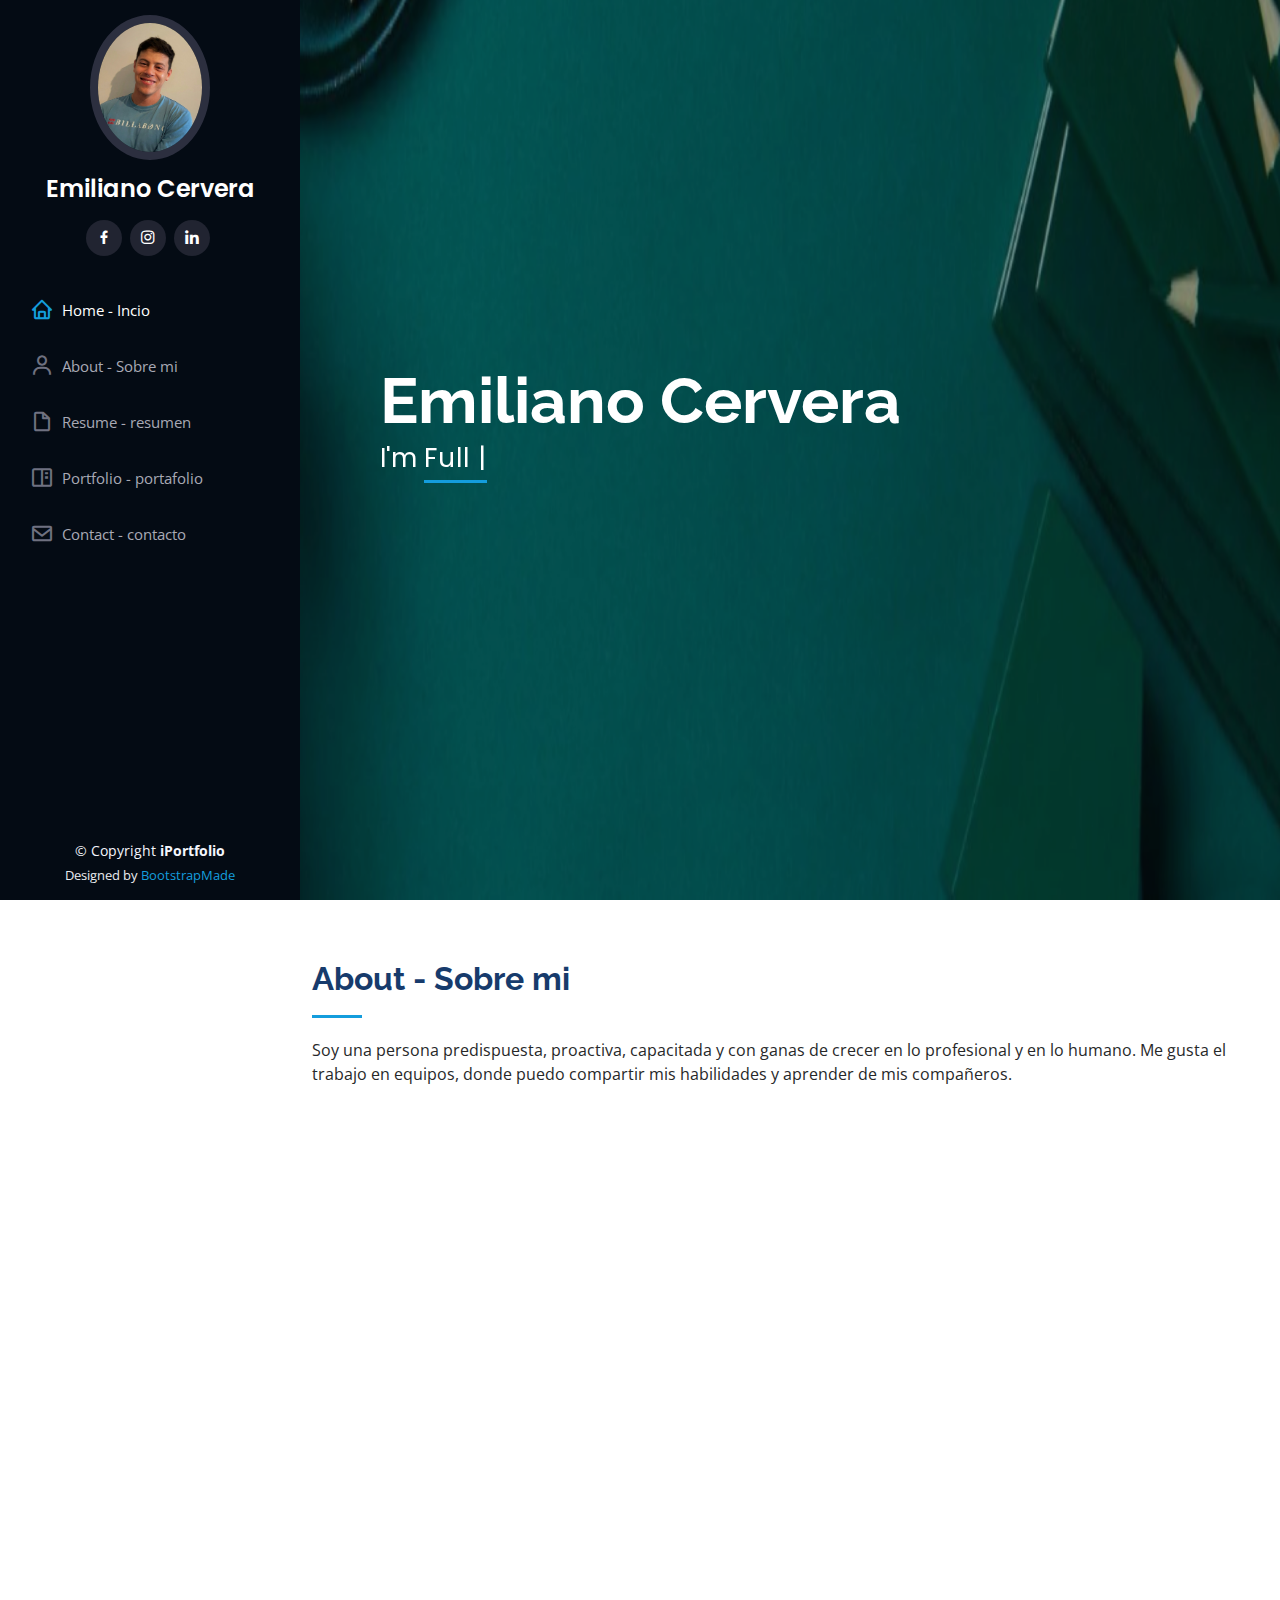
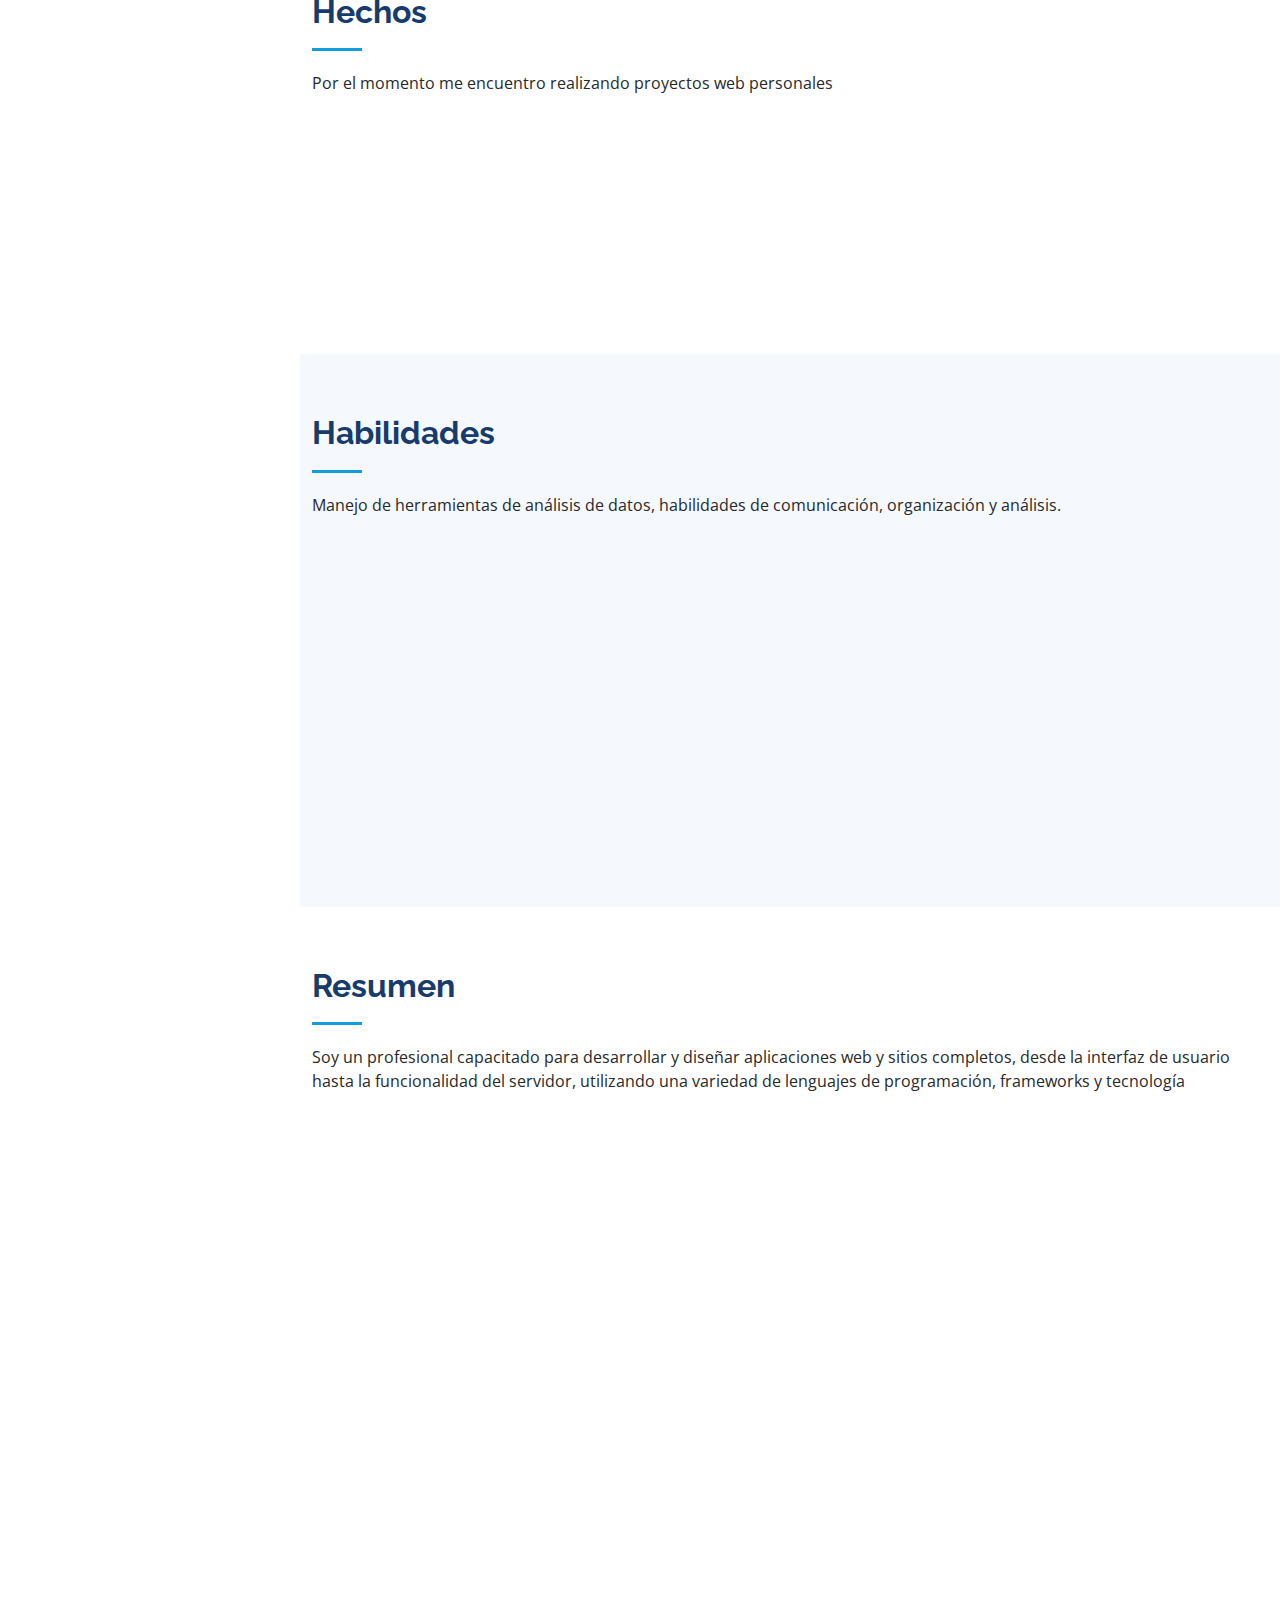
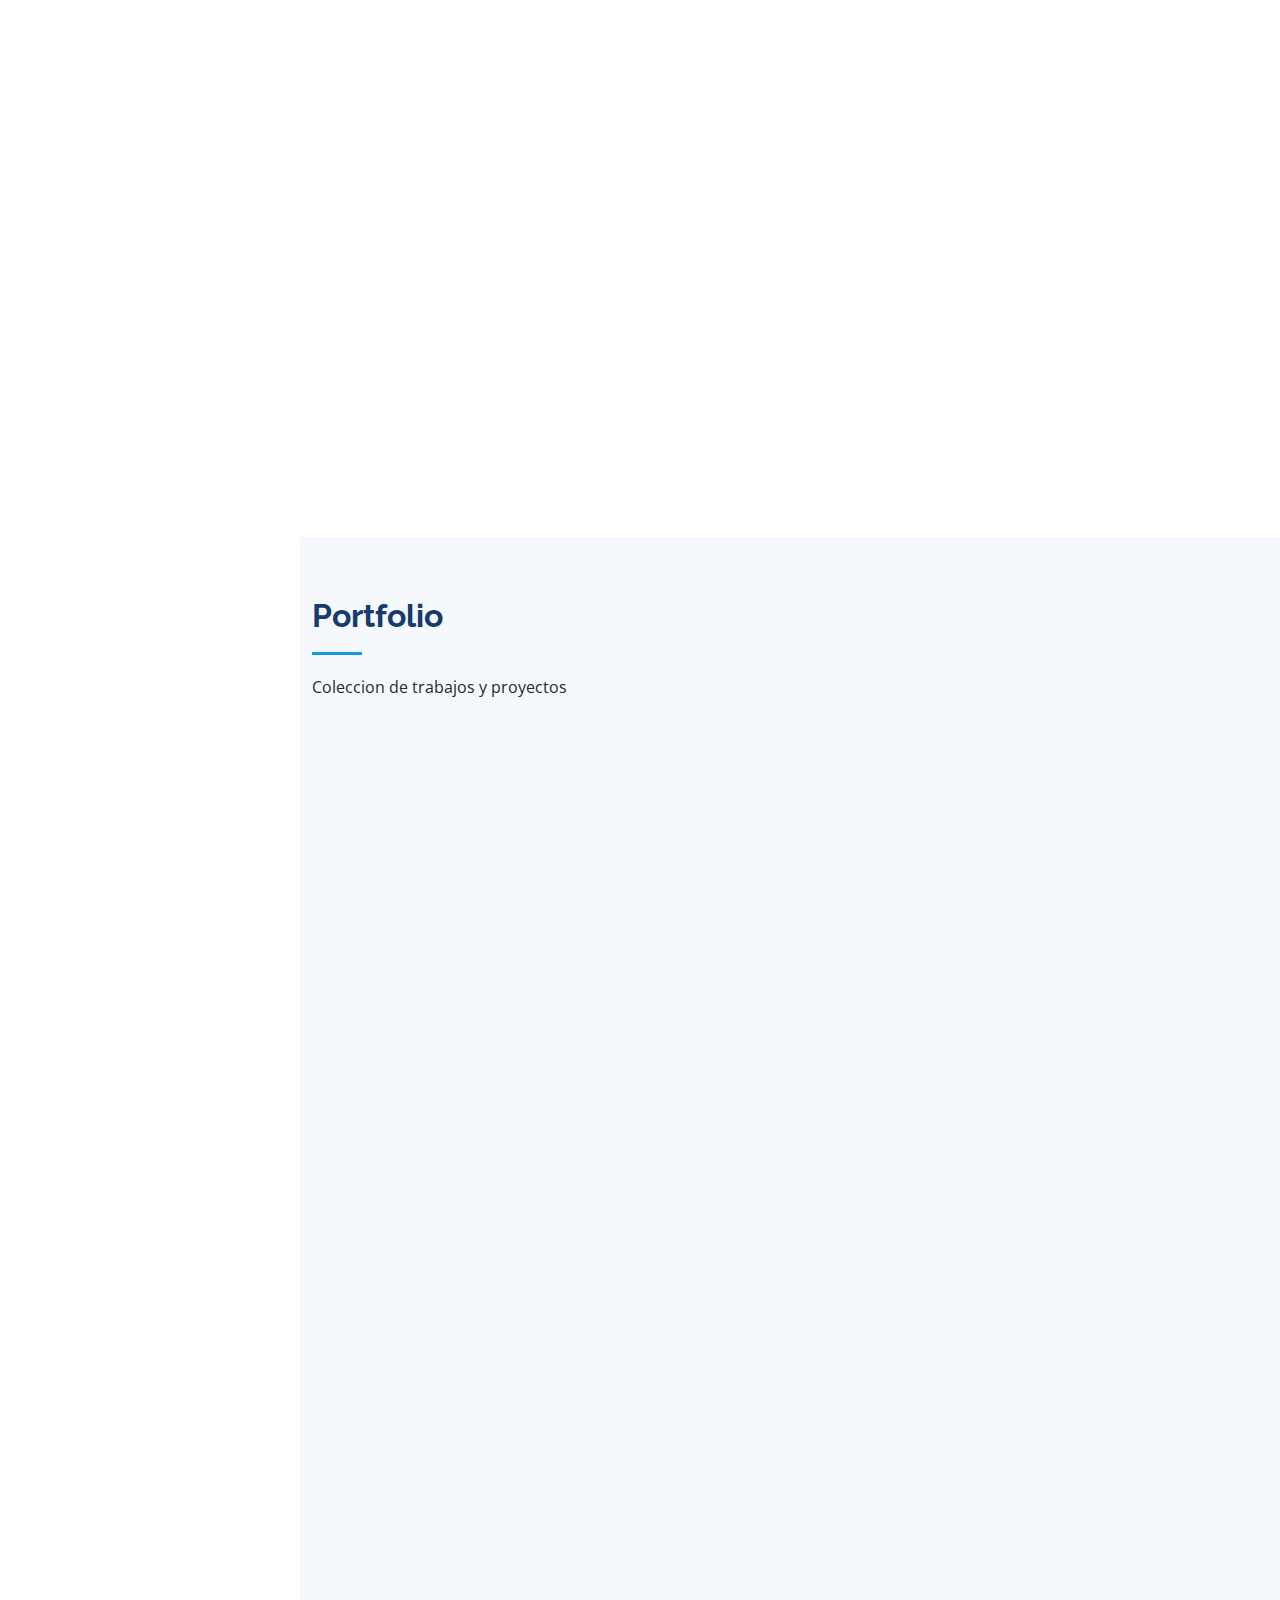
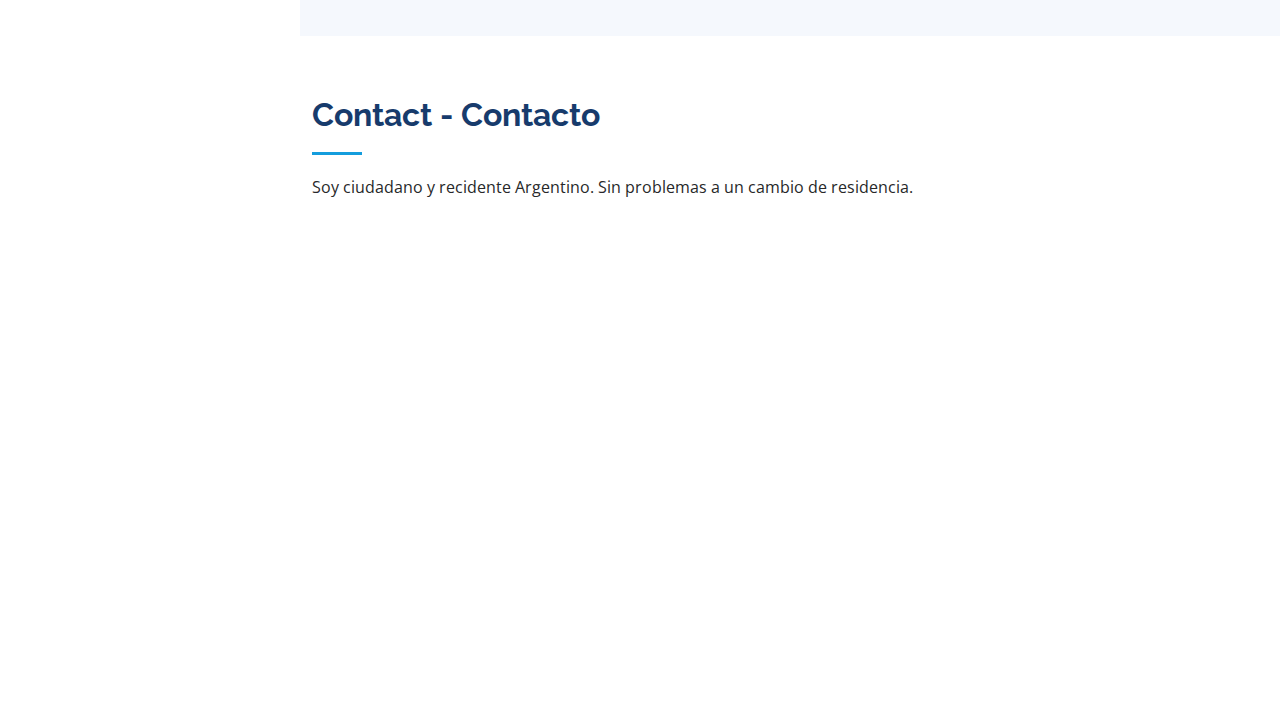
<file: index.html>
<!DOCTYPE html>
<html lang="en">

<head>
  <meta charset="utf-8">
  <meta content="width=device-width, initial-scale=1.0" name="viewport">

  <title>iPortfolio</title>
  <meta content="" name="description">
  <meta content="" name="keywords">

  <!-- Favicons -->
  <link href="/assets/img/FOTO!1.png" rel="icon"> <!--============ICONO DE LA PESTÑA =====-->
  <!--<link href="assets/img/apple-touch-icon.png" rel="apple-touch-icon">-->
  <!-- Google Fonts -->
  <link href="https://fonts.googleapis.com/css?family=Open+Sans:300,300i,400,400i,600,600i,700,700i|Raleway:300,300i,400,400i,500,500i,600,600i,700,700i|Poppins:300,300i,400,400i,500,500i,600,600i,700,700i" rel="stylesheet">

  <!-- Vendor CSS Files -->
  <link href="assets/vendor/aos/aos.css" rel="stylesheet">
  <link href="assets/vendor/bootstrap/css/bootstrap.min.css" rel="stylesheet">
  <link href="assets/vendor/bootstrap-icons/bootstrap-icons.css" rel="stylesheet">
  <link href="assets/vendor/boxicons/css/boxicons.min.css" rel="stylesheet">
  <link href="assets/vendor/glightbox/css/glightbox.min.css" rel="stylesheet">
  <link href="assets/vendor/swiper/swiper-bundle.min.css" rel="stylesheet">

  <!-- Template Main CSS File -->
  <link href="assets/css/style.css" rel="stylesheet">

</head>

<body>

  <!-- ======= Mobile nav toggle button ======= -->
  <i class="bi bi-list mobile-nav-toggle d-xl-none"></i>

  <!-- ======= Header ======= -->
  <header id="header">
    <div class="d-flex flex-column">

      <div class="profile">
        <img src="/assets/img/NUEVA111.jpeg" alt="" class="img-fluid rounded-circle">
        <h1 class="text-light"><a href="index.html">Emiliano Cervera</a></h1>
        <div class="social-links mt-3 text-center">
          <!--<a href="#" class="twitter"><i class="bx bxl-twitter"></i></a>   AGREGAR TUITER Y SKYPE!!!!!!!!!-->
          <a href="https://www.facebook.com/emii.cerv.3/" class="facebook"><i class="bx bxl-facebook"></i></a>
          <a href="https://www.instagram.com/eemmiic/?hl=es" class="instagram"><i class="bx bxl-instagram"></i></a>
          <!--<a href="#" class="google-plus"><i class="bx bxl-skype"></i></a>--> 
          <a href="https://www.linkedin.com/in/emiliano-cervera/" class="linkedin"><i class="bx bxl-linkedin"></i></a>
        </div>
      </div>

      <nav id="navbar" class="nav-menu navbar">
        <ul>
          <li><a href="#hero" class="nav-link scrollto active"><i class="bx bx-home"></i> <span>Home - Incio</span></a></li>
          <li><a href="#about" class="nav-link scrollto"><i class="bx bx-user"></i> <span>About - Sobre mi</span></a></li>
          <li><a href="#resume" class="nav-link scrollto"><i class="bx bx-file-blank"></i> <span>Resume - resumen</span></a></li>
          <li><a href="#portfolio" class="nav-link scrollto"><i class="bx bx-book-content"></i> <span>Portfolio - portafolio</span></a></li>
          <!--<li><a href="#services" class="nav-link scrollto"><i class="bx bx-server"></i> <span>Services - servicios</span></a></li>-->
          <li><a href="#contact" class="nav-link scrollto"><i class="bx bx-envelope"></i> <span>Contact - contacto</span></a></li>
        </ul>
      </nav><!-- .nav-menu -->
    </div>
  </header><!-- End Header -->

  <!-- ======= Hero Section ======= -->
  <section id="hero" class="d-flex flex-column justify-content-center align-items-center">
    <div class="hero-container" data-aos="fade-in">
      <h1>Emiliano Cervera</h1>
      <p>I'm <span class="typed" data-typed-items="Full stack developer, Data analyst jr, Freelancer"></span></p>
    </div>
  </section><!-- End Hero -->

  <main id="main">

    <!-- ======= About Section ======= -->
    <section id="about" class="about">
      <div class="container">

        <div class="section-title">
          <h2>About - Sobre mi</h2>
          <p>Soy una persona predispuesta, proactiva, capacitada y con ganas de crecer en lo profesional y en lo humano. Me gusta el trabajo en equipos, donde puedo compartir mis 
            habilidades y aprender de mis compañeros.</p>
        </div>

        <div class="row">
          <div class="col-lg-4" data-aos="fade-right">
            <img src="/assets/img/FOTO!112.png" class="img-fluid rounded" alt="">  <!-- CAMBIO DE FOTO-->
          </div>
          <div class="col-lg-8 pt-4 pt-lg-0 content" data-aos="fade-left">
            <h3>Programador web full stack &amp;  Data Analyst.</h3>
            <p class="fst-italic">
              Google-Certificado Profesional de Data Analyts.
            </p>
            <div class="row">
              <div class="col-lg-6">
                <ul>
                  <li><i class="bi bi-chevron-right"></i> <strong>Birthday - Cumpleaño:</strong> <span>7 Oct 1992</span></li>
                  <li><i class="bi bi-chevron-right"></i> <strong>Website - Sitio web:</strong> <span>www.example.com</span></li>
                  <li><i class="bi bi-chevron-right"></i> <strong>Phone - Telefono:</strong> <span>+54 3865449350</span></li>
                  <li><i class="bi bi-chevron-right"></i> <strong>City - Ciudad:</strong> <span>Tucuman-Argentina</span></li>
                </ul>
              </div>
              <div class="col-lg-6">
                <ul>
                  <li><i class="bi bi-chevron-right"></i> <strong>Age - Años:</strong> <span>30</span></li>
                  <li><i class="bi bi-chevron-right"></i> <strong>Degree - Grado:</strong> <span>Junior</span></li>
                  <li><i class="bi bi-chevron-right"></i> <strong>Email:</strong> <span>emicerv071092@gmail.com</span></li>
                  <li><i class="bi bi-chevron-right"></i> <strong>Freelance - Autonomo:</strong> <span>Available - disponible</span></li>
                </ul>
              </div>
            </div>
            <p>
              Ademas obtuve titulación Universitaria como Técnico en Higiene y Seguridad Laboral. Finalice cursado completo en Licenciatura de Higiene y Seguridad Laboral. Universidad Tecnológica Nacional - Tucumán
            </p>
          </div>
        </div>

      </div>
    </section><!-- End About Section -->

    <!-- ======= Facts Section ======= -->
    <section id="facts" class="facts">
      <div class="container">

        <div class="section-title">
          <h2>Hechos</h2>
          <p>Por el momento me encuentro realizando proyectos web personales</p>
        </div>

        <div class="row no-gutters">

          <div class="col-lg-3 col-md-6 d-md-flex align-items-md-stretch" data-aos="fade-up">
            <div class="count-box">
              <i class="bi bi-emoji-smile"></i>
              <span data-purecounter-start="0" data-purecounter-end="3" data-purecounter-duration="1" class="purecounter"></span>
              <p><strong>Clientes felices</strong> seguiremos sumando..</p>
            </div>
          </div>

          <div class="col-lg-3 col-md-6 d-md-flex align-items-md-stretch" data-aos="fade-up" data-aos-delay="100">
            <div class="count-box">
              <i class="bi bi-journal-richtext"></i>
              <span data-purecounter-start="0" data-purecounter-end="2" data-purecounter-duration="1" class="purecounter"></span>
              <p><strong>Proyectos</strong> adquiridos en mi estudio</p>
            </div>
          </div>

          <div class="col-lg-3 col-md-6 d-md-flex align-items-md-stretch" data-aos="fade-up" data-aos-delay="200">
            <div class="count-box">
              <i class="bi bi-headset"></i>
              <span data-purecounter-start="0" data-purecounter-end="78" data-purecounter-duration="1" class="purecounter"></span>
              <p><strong>Horas de soporte</strong> en actividad</p>
          </div>
          

          <div class="col-lg-3 col-md-6 d-md-flex align-items-md-stretch" data-aos="fade-up" data-aos-delay="300">
            <div class="count-box">
              <i class="bi bi-people"></i>
              <span data-purecounter-start="0" data-purecounter-end="2" data-purecounter-duration="1" class="purecounter"></span>
              <p><strong>Trabajadores</strong> relacionados</p>
            </div>
          </div>

        </div>

      </div>
    </section><!-- End Facts Section -->

    <!-- ======= Skills Section ======= -->
    <section id="skills" class="skills section-bg">
      <div class="container">

        <div class="section-title">
          <h2>Habilidades</h2>
          <p>Manejo de herramientas de análisis de datos, 
            habilidades de comunicación, organización y análisis.</p>
        </div>

        <div class="row skills-content">

          <div class="col-lg-6" data-aos="fade-up">

            <div class="progress">
              <span class="skill">HTML <i class="val">100%</i></span>
              <div class="progress-bar-wrap">
                <div class="progress-bar" role="progressbar" aria-valuenow="100" aria-valuemin="0" aria-valuemax="100"></div>
              </div>
            </div>

            <div class="progress">
              <span class="skill">CSS <i class="val">90%</i></span>
              <div class="progress-bar-wrap">
                <div class="progress-bar" role="progressbar" aria-valuenow="90" aria-valuemin="0" aria-valuemax="100"></div>
              </div>
            </div>

            <div class="progress">
              <span class="skill">JavaScript <i class="val">90%</i></span>
              <div class="progress-bar-wrap">
                <div class="progress-bar" role="progressbar" aria-valuenow="90" aria-valuemin="0" aria-valuemax="100"></div>
              </div>
            </div>

            <div class="progress">
              <span class="skill">React <i class="val">80%</i></span>
              <div class="progress-bar-wrap">
                <div class="progress-bar" role="progressbar" aria-valuenow="80" aria-valuemin="0" aria-valuemax="100"></div>
              </div>
            </div>

            <div class="progress">
              <span class="skill">Google Sheets <i class="val">70%</i></span>
              <div class="progress-bar-wrap">
                <div class="progress-bar" role="progressbar" aria-valuenow="70" aria-valuemin="0" aria-valuemax="100"></div>
              </div>
            </div>

          </div>

          <div class="col-lg-6" data-aos="fade-up" data-aos-delay="100">

            <div class="progress">
              <span class="skill">Git Hub <i class="val">95%</i></span>
              <div class="progress-bar-wrap">
                <div class="progress-bar" role="progressbar" aria-valuenow="95" aria-valuemin="0" aria-valuemax="100"></div>
              </div>
            </div>

            <div class="progress">
              <span class="skill">R <i class="val">80%</i></span>
              <div class="progress-bar-wrap">
                <div class="progress-bar" role="progressbar" aria-valuenow="80" aria-valuemin="0" aria-valuemax="100"></div>
              </div>
            </div>

            <div class="progress">
              <span class="skill">Excel <i class="val">90%</i></span>
              <div class="progress-bar-wrap">
                <div class="progress-bar" role="progressbar" aria-valuenow="90" aria-valuemin="0" aria-valuemax="100"></div>
              </div>
            </div>

            <div class="progress">
              <span class="skill">Tableau <i class="val">60%</i></span>
              <div class="progress-bar-wrap">
                <div class="progress-bar" role="progressbar" aria-valuenow="60" aria-valuemin="0" aria-valuemax="100"></div>
              </div>
            </div>

            <div class="progress">
              <span class="skill">SQL <i class="val">90%</i></span>
              <div class="progress-bar-wrap">
                <div class="progress-bar" role="progressbar" aria-valuenow="90" aria-valuemin="0" aria-valuemax="100"></div>
              </div>
            </div>

          </div>

        </div>

      </div>
    </section><!-- End Skills Section -->

    <!-- ======= Resume Section ======= -->
    <section id="resume" class="resume">
      <div class="container">

        <div class="section-title">
          <h2>Resumen</h2>
          <p>Soy un profesional capacitado para desarrollar y diseñar aplicaciones web y sitios completos, desde la interfaz de usuario hasta la funcionalidad del servidor, utilizando una variedad de lenguajes de programación, frameworks y tecnología</p>
        </div>

        <div class="row">
          <div class="col-lg-6" data-aos="fade-up">
            <h3 class="resume-title">Sumary - resumen</h3>
            <div class="resume-item pb-0">
              <h4>Emiliano Cervera</h4>
              <p><em>Programador web full stack - Analista de datos jr.</em></p>
              <ul>
                <li>Tucuman-Argentina</li>
                <li>+54 3865449350</li>
                <li>emicerv071092@gmail.com</li>
              </ul>
            </div>

            <h3 class="resume-title">Educacion</h3>
            <div class="resume-item">
              <h4>Programador web full stack</h4> <!--&amp; Graphic Design-->
              <h5>Oct 2022 - mayo 2023</h5>
              <p><em>Rolling Code</em></p>
              <p>Desarrollar la arquitectura del sitio web de la interfaz.
                Diseñar interfaces de usuario y elementos front-end.
                Desarrollar aplicaciones back-end
                Mantener y optimizar sitios web
                Asegurar funcionamiento
                </p>
            </div>
            <div class="resume-item">
              <h4>Data Analyst </h4> <!--&amp; Graphic Design-->
              <h5>Sep 2022 - Nov 2022</h5>
              <p><em>Google-Certificado Profesional de Data Analyts</em></p>
              <p>nivel inicial en soporte de tecnologías de la información (TI), Manejo de herramientas de análisis de datos, 
                habilidades de comunicación organización y análisis
                </p>
            </div>
            <div class="resume-item">
              <h4>Ingles</h4> <!--&amp; Graphic Design-->
              <h5>Feb 2023 - Jun 2023</h5>
              <p><em>Play House</em></p>
              <p>El objetivo principal es que los alumnos desarrollen las 4 habilidades
                lingüísticas: lectura, escucha, escritura y habla con un fuerte énfasis en la comunicación oral.
                </p>
            </div>
          </div>
   <!--   <div class="col-lg-6" data-aos="fade-up" data-aos-delay="100">   EXPERIENCIAA!!!!!!!!!!
            <h3 class="resume-title">Experiencia Profesional</h3>
            <div class="resume-item">
              <h4>Data Analyst</h4>
              <h5>2022 - Present</h5>
              <p><em>Tucuman-Argentina </em></p>
              <ul>
                <li>Lead in the design, development, and implementation of the graphic, layout, and production communication materials</li>
                <li>Delegate tasks to the 7 members of the design team and provide counsel on all aspects of the project. </li>
                <li>Supervise the assessment of all graphic materials in order to ensure quality and accuracy of the design</li>
                <li>Oversee the efficient use of production project budgets ranging from $2,000 - $25,000</li>
              </ul>
            </div>
            <div class="resume-item">
              <h4>Graphic design specialist</h4>
              <h5>2017 - 2018</h5>
              <p><em>Stepping Stone Advertising, New York, NY</em></p>
              <ul>
                <li>Developed numerous marketing programs (logos, brochures,infographics, presentations, and advertisements).</li>
                <li>Managed up to 5 projects or tasks at a given time while under pressure</li>
                <li>Recommended and consulted with clients on the most appropriate graphic design</li>
                <li>Created 4+ design presentations and proposals a month for clients and account managers</li>
              </ul>
            </div>
          </div>-->
        </div>

      </div>
    </section><!-- End Resume Section -->

    <!-- ======= Portfolio Section ======= -->
    <section id="portfolio" class="portfolio section-bg">
      <div class="container">

        <div class="section-title">
          <h2>Portfolio</h2>
          <p>Coleccion de trabajos y proyectos</p>
        </div>

        <div class="row" data-aos="fade-up">
          <div class="col-lg-12 d-flex justify-content-center">
            <ul id="portfolio-flters">
              <li data-filter="*" class="filter-active">All</li>
              <li data-filter=".filter-app">App</li>
              <li data-filter=".filter-card">Card</li>
              <li data-filter=".filter-web">Web</li>
            </ul>
          </div>
        </div>

        <div class="row portfolio-container" data-aos="fade-up" data-aos-delay="100">

          <div class="col-lg-4 col-md-6 portfolio-item filter-app">
            <div class="portfolio-wrap">
              <img src="assets/img/portfolio/portfolio-1.jpg" class="img-fluid" alt="">
              <div class="portfolio-links">
                <a href="assets/img/portfolio/portfolio-1.jpg" data-gallery="portfolioGallery" class="portfolio-lightbox" title="App 1"><i class="bx bx-plus"></i></a>
                <a href="portfolio-details.html" title="More Details"><i class="bx bx-link"></i></a>
              </div>
            </div>
          </div>

          <div class="col-lg-4 col-md-6 portfolio-item filter-web">
            <div class="portfolio-wrap">
              <img src="assets/img/portfolio/portfolio-2.jpg" class="img-fluid" alt="">
              <div class="portfolio-links">
                <a href="assets/img/portfolio/portfolio-2.jpg" data-gallery="portfolioGallery" class="portfolio-lightbox" title="Web 3"><i class="bx bx-plus"></i></a>
                <a href="portfolio-details.html" title="More Details"><i class="bx bx-link"></i></a>
              </div>
            </div>
          </div>

          <div class="col-lg-4 col-md-6 portfolio-item filter-app">
            <div class="portfolio-wrap">
              <img src="assets/img/portfolio/portfolio-3.jpg" class="img-fluid" alt="">
              <div class="portfolio-links">
                <a href="assets/img/portfolio/portfolio-3.jpg" data-gallery="portfolioGallery" class="portfolio-lightbox" title="App 2"><i class="bx bx-plus"></i></a>
                <a href="portfolio-details.html" title="More Details"><i class="bx bx-link"></i></a>
              </div>
            </div>
          </div>

          <div class="col-lg-4 col-md-6 portfolio-item filter-card">
            <div class="portfolio-wrap">
              <img src="assets/img/portfolio/portfolio-4.jpg" class="img-fluid" alt="">
              <div class="portfolio-links">
                <a href="assets/img/portfolio/portfolio-4.jpg" data-gallery="portfolioGallery" class="portfolio-lightbox" title="Card 2"><i class="bx bx-plus"></i></a>
                <a href="portfolio-details.html" title="More Details"><i class="bx bx-link"></i></a>
              </div>
            </div>
          </div>

          <div class="col-lg-4 col-md-6 portfolio-item filter-web">
            <div class="portfolio-wrap">
              <img src="assets/img/portfolio/portfolio-5.jpg" class="img-fluid" alt="">
              <div class="portfolio-links">
                <a href="assets/img/portfolio/portfolio-5.jpg" data-gallery="portfolioGallery" class="portfolio-lightbox" title="Web 2"><i class="bx bx-plus"></i></a>
                <a href="portfolio-details.html" title="More Details"><i class="bx bx-link"></i></a>
              </div>
            </div>
          </div>

          <div class="col-lg-4 col-md-6 portfolio-item filter-app">
            <div class="portfolio-wrap">
              <img src="assets/img/portfolio/portfolio-6.jpg" class="img-fluid" alt="">
              <div class="portfolio-links">
                <a href="assets/img/portfolio/portfolio-6.jpg" data-gallery="portfolioGallery" class="portfolio-lightbox" title="App 3"><i class="bx bx-plus"></i></a>
                <a href="portfolio-details.html" title="More Details"><i class="bx bx-link"></i></a>
              </div>
            </div>
          </div>

          <div class="col-lg-4 col-md-6 portfolio-item filter-card">
            <div class="portfolio-wrap">
              <img src="assets/img/portfolio/portfolio-7.jpg" class="img-fluid" alt="">
              <div class="portfolio-links">
                <a href="assets/img/portfolio/portfolio-7.jpg" data-gallery="portfolioGallery" class="portfolio-lightbox" title="Card 1"><i class="bx bx-plus"></i></a>
                <a href="portfolio-details.html" title="More Details"><i class="bx bx-link"></i></a>
              </div>
            </div>
          </div>

          <div class="col-lg-4 col-md-6 portfolio-item filter-card">
            <div class="portfolio-wrap">
              <img src="assets/img/portfolio/portfolio-8.jpg" class="img-fluid" alt="">
              <div class="portfolio-links">
                <a href="assets/img/portfolio/portfolio-8.jpg" data-gallery="portfolioGallery" class="portfolio-lightbox" title="Card 3"><i class="bx bx-plus"></i></a>
                <a href="portfolio-details.html" title="More Details"><i class="bx bx-link"></i></a>
              </div>
            </div>
          </div>

          <div class="col-lg-4 col-md-6 portfolio-item filter-web">
            <div class="portfolio-wrap">
              <img src="assets/img/portfolio/portfolio-9.jpg" class="img-fluid" alt="">
              <div class="portfolio-links">
                <a href="assets/img/portfolio/portfolio-9.jpg" data-gallery="portfolioGallery" class="portfolio-lightbox" title="Web 3"><i class="bx bx-plus"></i></a>
                <a href="portfolio-details.html" title="More Details"><i class="bx bx-link"></i></a>
              </div>
            </div>
          </div>

        </div>

      </div>
    </section><!-- End Portfolio Section -->

    <!-- ======= Services Section ====================== SECCION DE SERVCIOS ============-->  
    <!--
    <section id="services" class="services">
      <div class="container">
        
        <div class="section-title">
          <h2>Services</h2>
          <p>Magnam dolores commodi suscipit. Necessitatibus eius consequatur ex aliquid fuga eum quidem. Sit sint consectetur velit. Quisquam quos quisquam cupiditate. Et nemo qui impedit suscipit alias ea. Quia fugiat sit in iste officiis commodi quidem hic quas.</p>
        </div>

        <div class="row">
          <div class="col-lg-4 col-md-6 icon-box" data-aos="fade-up">
            <div class="icon"><i class="bi bi-briefcase"></i></div>
            <h4 class="title"><a href="">Lorem Ipsum</a></h4>
            <p class="description">Voluptatum deleniti atque corrupti quos dolores et quas molestias excepturi sint occaecati cupiditate non provident</p>
          </div>
          <div class="col-lg-4 col-md-6 icon-box" data-aos="fade-up" data-aos-delay="100">
            <div class="icon"><i class="bi bi-card-checklist"></i></div>
            <h4 class="title"><a href="">Dolor Sitema</a></h4>
            <p class="description">Minim veniam, quis nostrud exercitation ullamco laboris nisi ut aliquip ex ea commodo consequat tarad limino ata</p>
          </div>
          <div class="col-lg-4 col-md-6 icon-box" data-aos="fade-up" data-aos-delay="200">
            <div class="icon"><i class="bi bi-bar-chart"></i></div>
            <h4 class="title"><a href="">Sed ut perspiciatis</a></h4>
            <p class="description">Duis aute irure dolor in reprehenderit in voluptate velit esse cillum dolore eu fugiat nulla pariatur</p>
          </div>
          <div class="col-lg-4 col-md-6 icon-box" data-aos="fade-up" data-aos-delay="300">
            <div class="icon"><i class="bi bi-binoculars"></i></div>
            <h4 class="title"><a href="">Magni Dolores</a></h4>
            <p class="description">Excepteur sint occaecat cupidatat non proident, sunt in culpa qui officia deserunt mollit anim id est laborum</p>
          </div>
          <div class="col-lg-4 col-md-6 icon-box" data-aos="fade-up" data-aos-delay="400">
            <div class="icon"><i class="bi bi-brightness-high"></i></div>
            <h4 class="title"><a href="">Nemo Enim</a></h4>
            <p class="description">At vero eos et accusamus et iusto odio dignissimos ducimus qui blanditiis praesentium voluptatum deleniti atque</p>
          </div>
          <div class="col-lg-4 col-md-6 icon-box" data-aos="fade-up" data-aos-delay="500">
            <div class="icon"><i class="bi bi-calendar4-week"></i></div>
            <h4 class="title"><a href="">Eiusmod Tempor</a></h4>
            <p class="description">Et harum quidem rerum facilis est et expedita distinctio. Nam libero tempore, cum soluta nobis est eligendi</p>
          </div>
        </div>

      </div>
    </section>--><!-- End Services Section -->


    <!-- ======= Testimonials Section =================== SECCON DETESTIMONIOS ============= -->

    <!--
    <section id="testimonials" class="testimonials section-bg">
      <div class="container">

        <div class="section-title">
          <h2>Testimonials - Testimonios</h2>
          <p>Magnam dolores commodi suscipit. Necessitatibus eius consequatur ex aliquid fuga eum quidem. Sit sint consectetur velit. Quisquam quos quisquam cupiditate. Et nemo qui impedit suscipit alias ea. Quia fugiat sit in iste officiis commodi quidem hic quas.</p>
        </div>

        <div class="testimonials-slider swiper" data-aos="fade-up" data-aos-delay="100">
          <div class="swiper-wrapper">

            <div class="swiper-slide">
              <div class="testimonial-item" data-aos="fade-up">
                <p>
                  <i class="bx bxs-quote-alt-left quote-icon-left"></i>
                  Proin iaculis purus consequat sem cure digni ssim donec porttitora entum suscipit rhoncus. Accusantium quam, ultricies eget id, aliquam eget nibh et. Maecen aliquam, risus at semper.
                  <i class="bx bxs-quote-alt-right quote-icon-right"></i>
                </p>
                <img src="assets/img/testimonials/testimonials-1.jpg" class="testimonial-img" alt="">
                <h3>Saul Goodman</h3>
                <h4>Ceo &amp; Founder</h4>
              </div>
            </div> 

            <div class="swiper-slide">
              <div class="testimonial-item" data-aos="fade-up" data-aos-delay="100">
                <p>
                  <i class="bx bxs-quote-alt-left quote-icon-left"></i>
                  Export tempor illum tamen malis malis eram quae irure esse labore quem cillum quid cillum eram malis quorum velit fore eram velit sunt aliqua noster fugiat irure amet legam anim culpa.
                  <i class="bx bxs-quote-alt-right quote-icon-right"></i>
                </p>
                <img src="assets/img/testimonials/testimonials-2.jpg" class="testimonial-img" alt="">
                <h3>Sara Wilsson</h3>
                <h4>Designer</h4>
              </div>
            </div>

            <div class="swiper-slide">
              <div class="testimonial-item" data-aos="fade-up" data-aos-delay="200">
                <p>
                  <i class="bx bxs-quote-alt-left quote-icon-left"></i>
                  Enim nisi quem export duis labore cillum quae magna enim sint quorum nulla quem veniam duis minim tempor labore quem eram duis noster aute amet eram fore quis sint minim.
                  <i class="bx bxs-quote-alt-right quote-icon-right"></i>
                </p>
                <img src="assets/img/testimonials/testimonials-3.jpg" class="testimonial-img" alt="">
                <h3>Jena Karlis</h3>
                <h4>Store Owner</h4>
              </div>
            </div>

            <div class="swiper-slide">
              <div class="testimonial-item" data-aos="fade-up" data-aos-delay="300">
                <p>
                  <i class="bx bxs-quote-alt-left quote-icon-left"></i>
                  Fugiat enim eram quae cillum dolore dolor amet nulla culpa multos export minim fugiat minim velit minim dolor enim duis veniam ipsum anim magna sunt elit fore quem dolore labore illum veniam.
                  <i class="bx bxs-quote-alt-right quote-icon-right"></i>
                </p>
                <img src="assets/img/testimonials/testimonials-4.jpg" class="testimonial-img" alt="">
                <h3>Matt Brandon</h3>
                <h4>Freelancer</h4>
              </div>
            </div>

            <div class="swiper-slide">
              <div class="testimonial-item" data-aos="fade-up" data-aos-delay="400">
                <p>
                  <i class="bx bxs-quote-alt-left quote-icon-left"></i>
                  Quis quorum aliqua sint quem legam fore sunt eram irure aliqua veniam tempor noster veniam enim culpa labore duis sunt culpa nulla illum cillum fugiat legam esse veniam culpa fore nisi cillum quid.
                  <i class="bx bxs-quote-alt-right quote-icon-right"></i>
                </p>
                <img src="assets/img/testimonials/testimonials-5.jpg" class="testimonial-img" alt="">
                <h3>John Larson</h3>
                <h4>Entrepreneur</h4>
              </div>
            </div>

          </div>
          <div class="swiper-pagination"></div>
        </div>

      </div>
    </section>  -->  <!-- End Testimonials Section -->



    <!-- ======= Contact Section ========================SECCION DE CONTACTO ============= -->
    <section id="contact" class="contact">
      <div class="container">

        <div class="section-title">
          <h2>Contact - Contacto</h2>
          <p>Soy ciudadano y recidente Argentino. Sin problemas a un cambio de residencia.</p>
        </div>

        <div class="row" data-aos="fade-in">

          <div class="col-lg-5 d-flex align-items-stretch">
            <div class="info">
              <div class="address">
                <i class="bi bi-geo-alt"></i>
                <h4>Location - Localizacion:</h4>
                <p>Aguilares, Tucuman, Argentina</p>
              </div>

              <div class="email">
                <i class="bi bi-envelope"></i>
                <h4>Email:</h4>
                <p>emicerv071092@gmail.com</p>
              </div>

              <div class="phone">
                <i class="bi bi-phone"></i>
                <h4>Call:</h4>
                <p>+54 3865 449350 (Argentina)</p>
                <p>+34 624638193 (España wsp)</p>
              </div>

             <!--<iframe src="https://www.google.com/maps/embed?pb=!1m14!1m8!1m3!1d12097.433213460943!2d-74.0062269!3d40.7101282!3m2!1i1024!2i768!4f13.1!3m3!1m2!1s0x0%3A0xb89d1fe6bc499443!2sDowntown+Conference+Center!5e0!3m2!1smk!2sbg!4v1539943755621" frameborder="0" style="border:0; width: 100%; height: 290px;" allowfullscreen></iframe>-->
            </div>

          </div>

          <!-- ================================ SECCION DE ENVIO DE MENSAJES ====================================
          <div class="col-lg-7 mt-5 mt-lg-0 d-flex align-items-stretch">
            <form action="forms/contact.php" method="post" role="form" class="php-email-form">
              <div class="row">
                <div class="form-group col-md-6">
                  <label for="name">Your Name</label>
                  <input type="text" name="name" class="form-control" id="name" required>
                </div>
                <div class="form-group col-md-6">
                  <label for="name">Your Email</label>
                  <input type="email" class="form-control" name="email" id="email" required>
                </div>
              </div>
              <div class="form-group">
                <label for="name">Subject</label>
                <input type="text" class="form-control" name="subject" id="subject" required>
              </div>
              <div class="form-group">
                <label for="name">Message</label>
                <textarea class="form-control" name="message" rows="10" required></textarea>
              </div>
              <div class="my-3">
                <div class="loading">Loading</div>
                <div class="error-message"></div>
                <div class="sent-message">Your message has been sent. Thank you!</div>
              </div>
              <div class="text-center"><button type="submit">Send Message</button></div>
            </form>
          </div>
          -->
        </div>

      </div>
    </section><!-- End Contact Section -->

  </main><!-- End #main -->

  <!-- ======= Footer ======= -->
  <footer id="footer">
    <div class="container">
      <div class="copyright">
        &copy; Copyright <strong><span>iPortfolio</span></strong>
      </div>
      <div class="credits">
        <!-- All the links in the footer should remain intact. -->
        <!-- You can delete the links only if you purchased the pro version. -->
        <!-- Licensing information: https://bootstrapmade.com/license/ -->
        <!-- Purchase the pro version with working PHP/AJAX contact form: https://bootstrapmade.com/iportfolio-bootstrap-portfolio-websites-template/ -->
        Designed by <a href="https://bootstrapmade.com/">BootstrapMade</a>
      </div>
    </div>
  </footer><!-- End  Footer -->

  <a href="#" class="back-to-top d-flex align-items-center justify-content-center"><i class="bi bi-arrow-up-short"></i></a>

  <!-- Vendor JS Files -->
  <script src="assets/vendor/purecounter/purecounter_vanilla.js"></script>
  <script src="assets/vendor/aos/aos.js"></script>
  <script src="assets/vendor/bootstrap/js/bootstrap.bundle.min.js"></script>
  <script src="assets/vendor/glightbox/js/glightbox.min.js"></script>
  <script src="assets/vendor/isotope-layout/isotope.pkgd.min.js"></script>
  <script src="assets/vendor/swiper/swiper-bundle.min.js"></script>
  <script src="assets/vendor/typed.js/typed.min.js"></script>
  <script src="assets/vendor/waypoints/noframework.waypoints.js"></script>
  <script src="assets/vendor/php-email-form/validate.js"></script>

  <!-- Template Main JS File -->
  <script src="assets/js/main.js"></script>

</body>

</html>
</file>
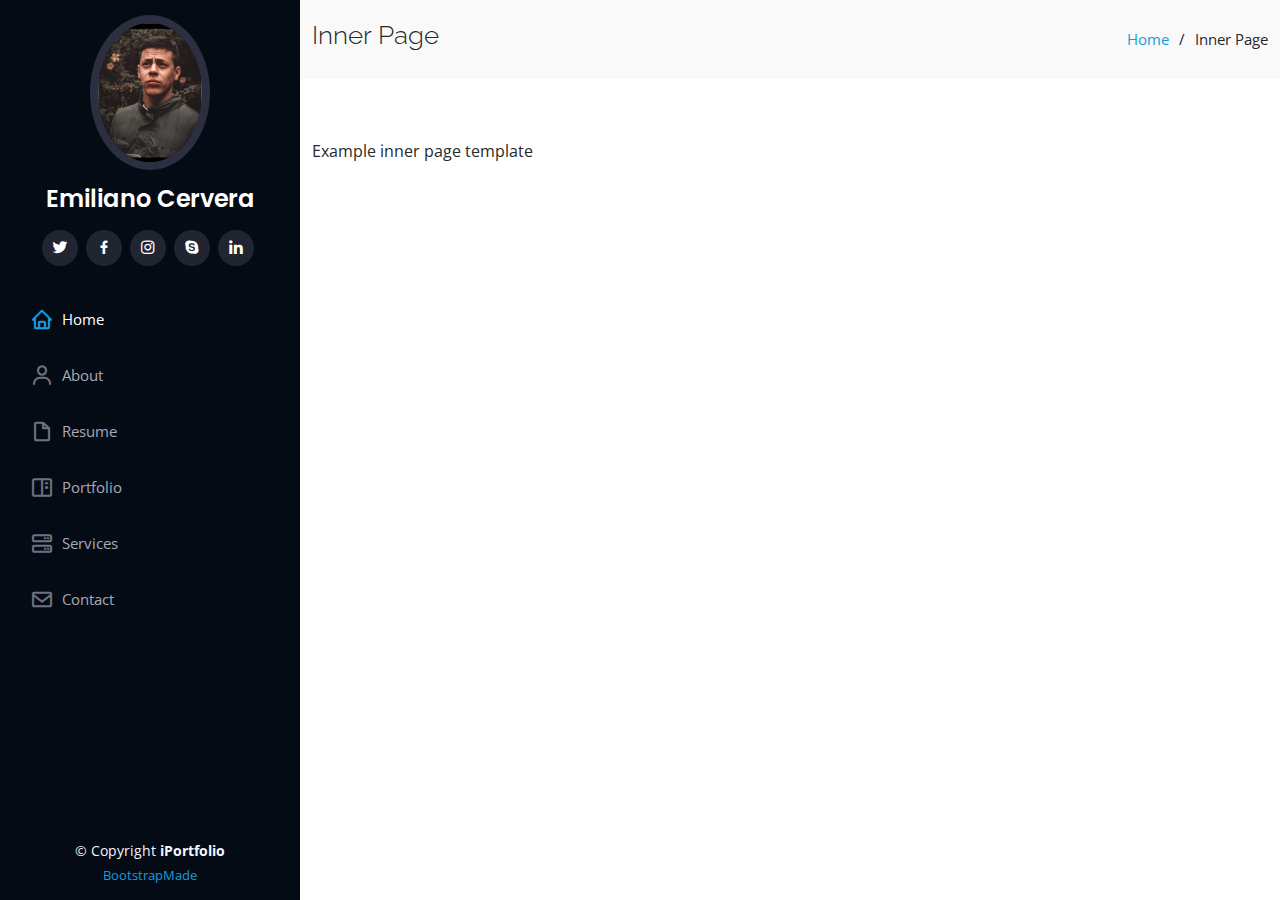
<file: inner-page.html>
<!DOCTYPE html>
<html lang="en">

<head>
  <meta charset="utf-8">
  <meta content="width=device-width, initial-scale=1.0" name="viewport">

  <title>iPortfolio</title>
  <meta content="" name="description">
  <meta content="" name="keywords">

  <!-- Favicons -->
  <link href="assets/img/FOTO!1.png" rel="icon">
  <link href="assets/img/apple-touch-icon.png" rel="apple-touch-icon">

  <!-- Google Fonts -->
  <link href="https://fonts.googleapis.com/css?family=Open+Sans:300,300i,400,400i,600,600i,700,700i|Raleway:300,300i,400,400i,500,500i,600,600i,700,700i|Poppins:300,300i,400,400i,500,500i,600,600i,700,700i" rel="stylesheet">

  <!-- Vendor CSS Files -->
  <link href="assets/vendor/aos/aos.css" rel="stylesheet">
  <link href="assets/vendor/bootstrap/css/bootstrap.min.css" rel="stylesheet">
  <link href="assets/vendor/bootstrap-icons/bootstrap-icons.css" rel="stylesheet">
  <link href="assets/vendor/boxicons/css/boxicons.min.css" rel="stylesheet">
  <link href="assets/vendor/glightbox/css/glightbox.min.css" rel="stylesheet">
  <link href="assets/vendor/swiper/swiper-bundle.min.css" rel="stylesheet">

  <!-- Template Main CSS File -->
  <link href="assets/css/style.css" rel="stylesheet">

</head>

<body>

  <!-- ======= Mobile nav toggle button ======= -->
  <i class="bi bi-list mobile-nav-toggle d-xl-none"></i>

  <!-- ======= Header ======= -->
  <header id="header">
    <div class="d-flex flex-column">

      <div class="profile">
        <img src="/assets/img/FOTO!1.png" alt="" class="img-fluid rounded-circle">
        <h1 class="text-light"><a href="index.html">Emiliano Cervera</a></h1>
        <div class="social-links mt-3 text-center">
          <a href="#" class="twitter"><i class="bx bxl-twitter"></i></a>
          <a href="#" class="facebook"><i class="bx bxl-facebook"></i></a>
          <a href="#" class="instagram"><i class="bx bxl-instagram"></i></a>
          <a href="#" class="google-plus"><i class="bx bxl-skype"></i></a>
          <a href="#" class="linkedin"><i class="bx bxl-linkedin"></i></a>
        </div>
      </div>

      <nav id="navbar" class="nav-menu navbar">
        <ul>
          <li><a href="#hero" class="nav-link scrollto active"><i class="bx bx-home"></i> <span>Home</span></a></li>
          <li><a href="#about" class="nav-link scrollto"><i class="bx bx-user"></i> <span>About</span></a></li>
          <li><a href="#resume" class="nav-link scrollto"><i class="bx bx-file-blank"></i> <span>Resume</span></a></li>
          <li><a href="#portfolio" class="nav-link scrollto"><i class="bx bx-book-content"></i> <span>Portfolio</span></a></li>
          <li><a href="#services" class="nav-link scrollto"><i class="bx bx-server"></i> <span>Services</span></a></li>
          <li><a href="#contact" class="nav-link scrollto"><i class="bx bx-envelope"></i> <span>Contact</span></a></li>
        </ul>
      </nav><!-- .nav-menu -->
    </div>
  </header><!-- End Header -->

  <main id="main">

    <!-- ======= Breadcrumbs ======= -->
    <section class="breadcrumbs">
      <div class="container">

        <div class="d-flex justify-content-between align-items-center">
          <h2>Inner Page</h2>
          <ol>
            <li><a href="index.html">Home</a></li>
            <li>Inner Page</li>
          </ol>
        </div>

      </div>
    </section><!-- End Breadcrumbs -->

    <section class="inner-page">
      <div class="container">
        <p>
          Example inner page template
        </p>
      </div>
    </section>

  </main><!-- End #main -->

  <!-- ======= Footer ======= -->
  <footer id="footer">
    <div class="container">
      <div class="copyright">
        &copy; Copyright <strong><span>iPortfolio</span></strong>
      </div>
      <div class="credits">
        <!-- All the links in the footer should remain intact. -->
        <!-- You can delete the links only if you purchased the pro version. -->
        <!-- Licensing information: https://bootstrapmade.com/license/ -->
        <!-- Purchase the pro version with working PHP/AJAX contact form: https://bootstrapmade.com/iportfolio-bootstrap-portfolio-websites-template/ -->
        <a href="https://bootstrapmade.com/">BootstrapMade</a>
      </div>
    </div>
  </footer><!-- End  Footer -->

  <a href="#" class="back-to-top d-flex align-items-center justify-content-center"><i class="bi bi-arrow-up-short"></i></a>

  <!-- Vendor JS Files -->
  <script src="assets/vendor/purecounter/purecounter_vanilla.js"></script>
  <script src="assets/vendor/aos/aos.js"></script>
  <script src="assets/vendor/bootstrap/js/bootstrap.bundle.min.js"></script>
  <script src="assets/vendor/glightbox/js/glightbox.min.js"></script>
  <script src="assets/vendor/isotope-layout/isotope.pkgd.min.js"></script>
  <script src="assets/vendor/swiper/swiper-bundle.min.js"></script>
  <script src="assets/vendor/typed.js/typed.min.js"></script>
  <script src="assets/vendor/waypoints/noframework.waypoints.js"></script>
  <script src="assets/vendor/php-email-form/validate.js"></script>

  <!-- Template Main JS File -->
  <script src="assets/js/main.js"></script>

</body>

</html>
</file>
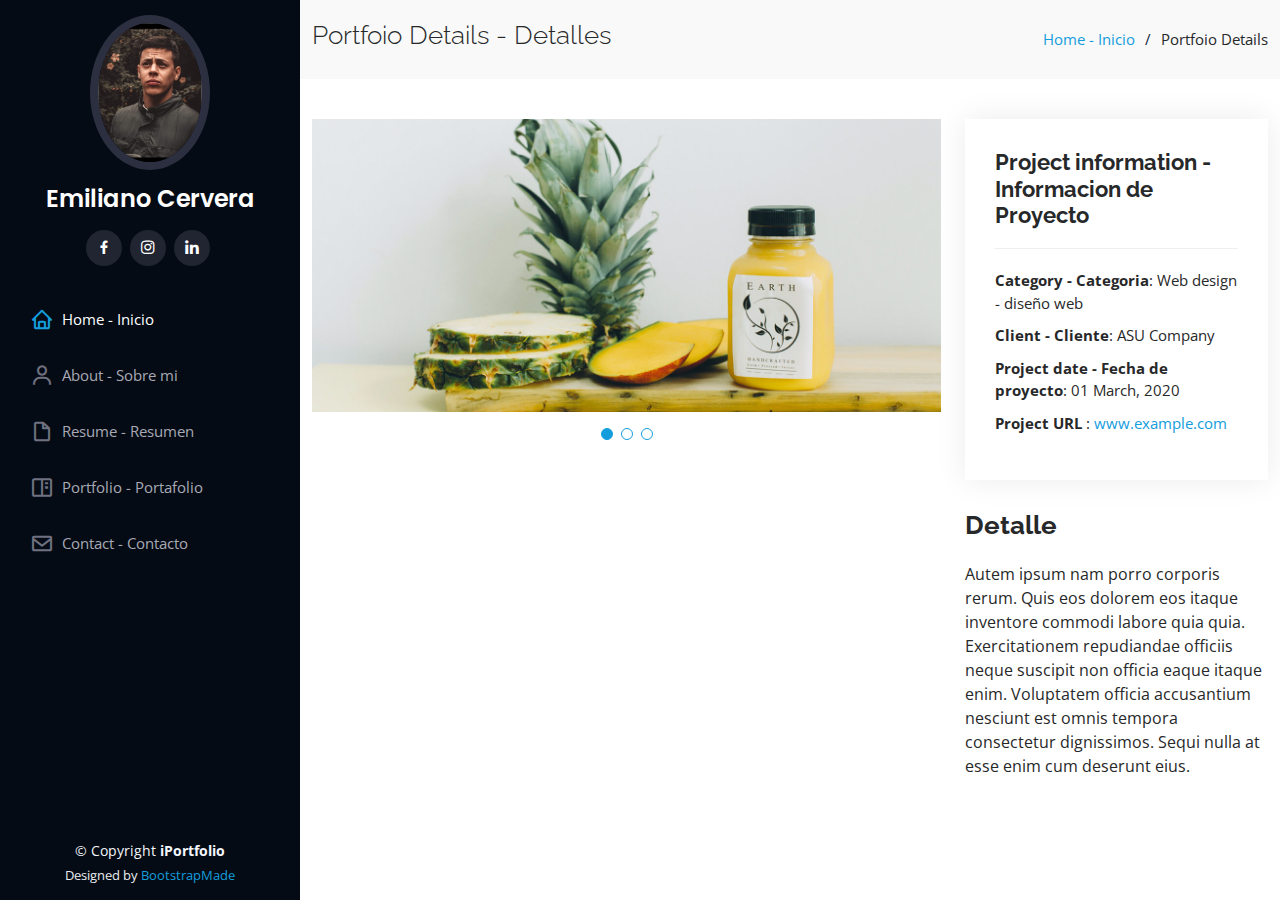
<file: portfolio-details.html>
<!DOCTYPE html>
<html lang="en">

<head>
  <meta charset="utf-8">
  <meta content="width=device-width, initial-scale=1.0" name="viewport">

  <title>iPortfolio</title>
  <meta content="" name="description">
  <meta content="" name="keywords">

  <!-- Favicons -->
  <link href="assets/img/FOTO!1.png" rel="icon">
  <link href="assets/img/apple-touch-icon.png" rel="apple-touch-icon">

  <!-- Google Fonts -->
  <link href="https://fonts.googleapis.com/css?family=Open+Sans:300,300i,400,400i,600,600i,700,700i|Raleway:300,300i,400,400i,500,500i,600,600i,700,700i|Poppins:300,300i,400,400i,500,500i,600,600i,700,700i" rel="stylesheet">

  <!-- Vendor CSS Files -->
  <link href="assets/vendor/aos/aos.css" rel="stylesheet">
  <link href="assets/vendor/bootstrap/css/bootstrap.min.css" rel="stylesheet">
  <link href="assets/vendor/bootstrap-icons/bootstrap-icons.css" rel="stylesheet">
  <link href="assets/vendor/boxicons/css/boxicons.min.css" rel="stylesheet">
  <link href="assets/vendor/glightbox/css/glightbox.min.css" rel="stylesheet">
  <link href="assets/vendor/swiper/swiper-bundle.min.css" rel="stylesheet">

  <!-- Template Main CSS File -->
  <link href="assets/css/style.css" rel="stylesheet">

</head>

<body>

  <!-- ======= Mobile nav toggle button ======= -->
  <i class="bi bi-list mobile-nav-toggle d-xl-none"></i>

  <!-- ======= Header ======= -->
  <header id="header">
    <div class="d-flex flex-column">

      <div class="profile">
        <img src="/assets/img/FOTO!1.png" alt="" class="img-fluid rounded-circle">
        <h1 class="text-light"><a href="index.html">Emiliano Cervera</a></h1>
        <div class="social-links mt-3 text-center">
          <!--<a href="#" class="twitter"><i class="bx bxl-twitter"></i></a>-->
          <a href="https://www.facebook.com/emii.cerv.3/" class="facebook"><i class="bx bxl-facebook"></i></a>
          <a href="https://www.instagram.com/eemmiic/" class="instagram"><i class="bx bxl-instagram"></i></a>
          <!--<a href="#" class="google-plus"><i class="bx bxl-skype"></i></a>-->
          <a href="https://www.linkedin.com/in/emiliano-cervera" class="linkedin"><i class="bx bxl-linkedin"></i></a>
        </div>
      </div>

      <nav id="navbar" class="nav-menu navbar">
        <ul>
          <li><a href="#hero" class="nav-link scrollto active"><i class="bx bx-home"></i> <span>Home - Inicio</span></a></li>
          <li><a href="#about" class="nav-link scrollto"><i class="bx bx-user"></i> <span>About - Sobre mi</span></a></li>
          <li><a href="#resume" class="nav-link scrollto"><i class="bx bx-file-blank"></i> <span>Resume - Resumen</span></a></li>
          <li><a href="#portfolio" class="nav-link scrollto"><i class="bx bx-book-content"></i> <span>Portfolio - Portafolio</span></a></li>
          <!--<li><a href="#services" class="nav-link scrollto"><i class="bx bx-server"></i> <span>Services - Servicios</span></a></li>-->
          <li><a href="#contact" class="nav-link scrollto"><i class="bx bx-envelope"></i> <span>Contact - Contacto</span></a></li>
        </ul>
      </nav><!-- .nav-menu -->
    </div>
  </header><!-- End Header -->

  <main id="main">

    <!-- ======= Breadcrumbs ======= -->
    <section id="breadcrumbs" class="breadcrumbs">
      <div class="container">

        <div class="d-flex justify-content-between align-items-center">
          <h2>Portfoio Details - Detalles</h2>
          <ol>
            <li><a href="index.html">Home - Inicio</a></li>
            <li>Portfoio Details</li>
          </ol>
        </div>

      </div>
    </section><!-- End Breadcrumbs -->

    <!-- ======= Portfolio Details Section ======= -->
    <section id="portfolio-details" class="portfolio-details">
      <div class="container">

        <div class="row gy-4">

          <div class="col-lg-8">
            <div class="portfolio-details-slider swiper">
              <div class="swiper-wrapper align-items-center">

                <div class="swiper-slide">
                  <img src="assets/img/portfolio/portfolio-details-1.jpg" alt="">
                </div>

                <div class="swiper-slide">
                  <img src="assets/img/portfolio/portfolio-details-2.jpg" alt="">
                </div>

                <div class="swiper-slide">
                  <img src="assets/img/portfolio/portfolio-details-3.jpg" alt="">
                </div>

              </div>
              <div class="swiper-pagination"></div>
            </div>
          </div>

          <div class="col-lg-4">
            <div class="portfolio-info">
              <h3>Project information - Informacion de Proyecto</h3>
              <ul>
                <li><strong>Category - Categoria</strong>: Web design - diseño web</li>
                <li><strong>Client - Cliente</strong>: ASU Company</li>
                <li><strong>Project date - Fecha de proyecto</strong>: 01 March, 2020</li>
                <li><strong>Project URL </strong>: <a href="#">www.example.com</a></li>
              </ul>
            </div>
            <div class="portfolio-description">
              <h2>Detalle</h2>
              <p>
                Autem ipsum nam porro corporis rerum. Quis eos dolorem eos itaque inventore commodi labore quia quia. Exercitationem repudiandae officiis neque suscipit non officia eaque itaque enim. Voluptatem officia accusantium nesciunt est omnis tempora consectetur dignissimos. Sequi nulla at esse enim cum deserunt eius.
              </p>
            </div>
          </div>

        </div>

      </div>
    </section><!-- End Portfolio Details Section -->

  </main><!-- End #main -->

  <!-- ======= Footer ======= -->
  <footer id="footer">
    <div class="container">
      <div class="copyright">
        &copy; Copyright <strong><span>iPortfolio</span></strong>
      </div>
      <div class="credits">
        <!-- All the links in the footer should remain intact. -->
        <!-- You can delete the links only if you purchased the pro version. -->
        <!-- Licensing information: https://bootstrapmade.com/license/ -->
        <!-- Purchase the pro version with working PHP/AJAX contact form: https://bootstrapmade.com/iportfolio-bootstrap-portfolio-websites-template/ -->
        Designed by <a href="https://bootstrapmade.com/">BootstrapMade</a>
      </div>
    </div>
  </footer><!-- End  Footer -->

  <a href="#" class="back-to-top d-flex align-items-center justify-content-center"><i class="bi bi-arrow-up-short"></i></a>

  <!-- Vendor JS Files -->
  <script src="assets/vendor/purecounter/purecounter_vanilla.js"></script>
  <script src="assets/vendor/aos/aos.js"></script>
  <script src="assets/vendor/bootstrap/js/bootstrap.bundle.min.js"></script>
  <script src="assets/vendor/glightbox/js/glightbox.min.js"></script>
  <script src="assets/vendor/isotope-layout/isotope.pkgd.min.js"></script>
  <script src="assets/vendor/swiper/swiper-bundle.min.js"></script>
  <script src="assets/vendor/typed.js/typed.min.js"></script>
  <script src="assets/vendor/waypoints/noframework.waypoints.js"></script>
  <script src="assets/vendor/php-email-form/validate.js"></script>

  <!-- Template Main JS File -->
  <script src="assets/js/main.js"></script>

</body>

</html>
</file>
<file: assets/css/style.css>
/*--------------------------------------------------------------
# General
--------------------------------------------------------------*/
body {
  font-family: "Open Sans", sans-serif;
  color: #272829;
}

a {
  color: #149ddd;
  text-decoration: none;
}

a:hover {
  color: #37b3ed;
  text-decoration: none;
}

h1,
h2,
h3,
h4,
h5,
h6 {
  font-family: "Raleway", sans-serif;
}

/*--------------------------------------------------------------
# Back to top button
--------------------------------------------------------------*/
.back-to-top {
  position: fixed;
  visibility: hidden;
  opacity: 0;
  right: 15px;
  bottom: 15px;
  z-index: 996;
  background: #149ddd;
  width: 40px;
  height: 40px;
  border-radius: 50px;
  transition: all 0.4s;
}

.back-to-top i {
  font-size: 28px;
  color: #fff;
  line-height: 0;
}

.back-to-top:hover {
  background: #2eafec;
  color: #fff;
}

.back-to-top.active {
  visibility: visible;
  opacity: 1;
}

/*--------------------------------------------------------------
# Header
--------------------------------------------------------------*/
#header {
  position: fixed;
  top: 0;
  left: 0;
  bottom: 0;
  width: 300px;
  transition: all ease-in-out 0.5s;
  z-index: 9997;
  transition: all 0.5s;
  padding: 0 15px;
  background: #040b14;
  overflow-y: auto;
}

#header .profile img {
  margin: 15px auto;
  display: block;
  width: 120px;
  border: 8px solid #2c2f3f;
}

#header .profile h1 {
  font-size: 24px;
  margin: 0;
  padding: 0;
  font-weight: 600;
  -moz-text-align-last: center;
  text-align-last: center;
  font-family: "Poppins", sans-serif;
}

#header .profile h1 a,
#header .profile h1 a:hover {
  color: #fff;
  text-decoration: none;
}

#header .profile .social-links a {
  font-size: 18px;
  display: inline-block;
  background: #212431;
  color: #fff;
  line-height: 1;
  padding: 8px 0;
  margin-right: 4px;
  border-radius: 50%;
  text-align: center;
  width: 36px;
  height: 36px;
  transition: 0.3s;
}

#header .profile .social-links a:hover {
  background: #149ddd;
  color: #fff;
  text-decoration: none;
}

#main {
  margin-left: 300px;
}

@media (max-width: 1199px) {
  #header {
    left: -300px;
  }

  #main {
    margin-left: 0;
  }
}

/*--------------------------------------------------------------
# Navigation Menu
--------------------------------------------------------------*/
/* Desktop Navigation */
.nav-menu {
  padding: 30px 0 0 0;
}

.nav-menu * {
  margin: 0;
  padding: 0;
  list-style: none;
}

.nav-menu>ul>li {
  position: relative;
  white-space: nowrap;
}

.nav-menu a,
.nav-menu a:focus {
  display: flex;
  align-items: center;
  color: #a8a9b4;
  padding: 12px 15px;
  margin-bottom: 8px;
  transition: 0.3s;
  font-size: 15px;
}

.nav-menu a i,
.nav-menu a:focus i {
  font-size: 24px;
  padding-right: 8px;
  color: #6f7180;
}

.nav-menu a:hover,
.nav-menu .active,
.nav-menu .active:focus,
.nav-menu li:hover>a {
  text-decoration: none;
  color: #fff;
}

.nav-menu a:hover i,
.nav-menu .active i,
.nav-menu .active:focus i,
.nav-menu li:hover>a i {
  color: #149ddd;
}

/* Mobile Navigation */
.mobile-nav-toggle {
  position: fixed;
  right: 15px;
  top: 15px;
  z-index: 9998;
  border: 0;
  font-size: 24px;
  transition: all 0.4s;
  outline: none !important;
  background-color: #149ddd;
  color: #fff;
  width: 40px;
  height: 40px;
  display: inline-flex;
  align-items: center;
  justify-content: center;
  line-height: 0;
  border-radius: 50px;
  cursor: pointer;
}

.mobile-nav-active {
  overflow: hidden;
}

.mobile-nav-active #header {
  left: 0;
}

/*--------------------------------------------------------------
# Hero Section
--------------------------------------------------------------*/
#hero {
  width: 100%;
  height: 100vh;
  background: url("../img/asdasdasda11.png") top center;
  background-size: cover;
}

#hero:before {
  content: "";
  background: rgba(5, 13, 24, 0.3);
  position: absolute;
  bottom: 0;
  top: 0;
  left: 0;
  right: 0;
  z-index: 1;
}

#hero .hero-container {
  position: relative;
  z-index: 2;
  min-width: 300px;
}

#hero h1 {
  margin: 0 0 10px 0;
  font-size: 64px;
  font-weight: 700;
  line-height: 56px;
  color: #fff;
}

#hero p {
  color: #fff;
  margin-bottom: 50px;
  font-size: 26px;
  font-family: "Poppins", sans-serif;
}

#hero p span {
  color: #fff;
  padding-bottom: 4px;
  letter-spacing: 1px;
  border-bottom: 3px solid #149ddd;
}

@media (min-width: 1024px) {
  #hero {
    background-attachment: fixed;
  }
}

@media (max-width: 768px) {
  #hero h1 {
    font-size: 28px;
    line-height: 36px;
  }

  #hero h2 {
    font-size: 18px;
    line-height: 24px;
    margin-bottom: 30px;
  }
}

/*--------------------------------------------------------------
# Sections General
--------------------------------------------------------------*/
section {
  padding: 60px 0;
  overflow: hidden;
}

.section-bg {
  background: #f5f8fd;
}

.section-title {
  padding-bottom: 30px;
}

.section-title h2 {
  font-size: 32px;
  font-weight: bold;
  margin-bottom: 20px;
  padding-bottom: 20px;
  position: relative;
  color: #173b6c;
}

.section-title h2::after {
  content: "";
  position: absolute;
  display: block;
  width: 50px;
  height: 3px;
  background: #149ddd;
  bottom: 0;
  left: 0;
}

.section-title p {
  margin-bottom: 0;
}

/*--------------------------------------------------------------
# About
--------------------------------------------------------------*/
.about .content h3 {
  font-weight: 700;
  font-size: 26px;
  color: #173b6c;
}

.about .content ul {
  list-style: none;
  padding: 0;
}

.about .content ul li {
  margin-bottom: 20px;
  display: flex;
  align-items: center;
}

.about .content ul strong {
  margin-right: 10px;
}

.about .content ul i {
  font-size: 16px;
  margin-right: 5px;
  color: #149ddd;
  line-height: 0;
}

.about .content p:last-child {
  margin-bottom: 0;
}

/*--------------------------------------------------------------
# Facts
--------------------------------------------------------------*/
.facts {
  padding-bottom: 30px;
}

.facts .count-box {
  padding: 30px;
  width: 100%;
}

.facts .count-box i {
  display: block;
  font-size: 44px;
  color: #149ddd;
  float: left;
  line-height: 0;
}

.facts .count-box span {
  font-size: 48px;
  line-height: 40px;
  display: block;
  font-weight: 700;
  color: #050d18;
  margin-left: 60px;
}

.facts .count-box p {
  padding: 15px 0 0 0;
  margin: 0 0 0 60px;
  font-family: "Raleway", sans-serif;
  font-size: 14px;
  color: #122f57;
}

.facts .count-box a {
  font-weight: 600;
  display: block;
  margin-top: 20px;
  color: #122f57;
  font-size: 15px;
  font-family: "Poppins", sans-serif;
  transition: ease-in-out 0.3s;
}

.facts .count-box a:hover {
  color: #1f5297;
}

/*--------------------------------------------------------------
# Akills
--------------------------------------------------------------*/
.skills .progress {
  height: 60px;
  display: block;
  background: none;
  border-radius: 0;
}

.skills .progress .skill {
  padding: 0;
  margin: 0 0 6px 0;
  text-transform: uppercase;
  display: block;
  font-weight: 600;
  font-family: "Poppins", sans-serif;
  color: #050d18;
}

.skills .progress .skill .val {
  float: right;
  font-style: normal;
}

.skills .progress-bar-wrap {
  background: #dce8f8;
  height: 10px;
}

.skills .progress-bar {
  width: 1px;
  height: 10px;
  transition: 0.9s;
  background-color: #149ddd;
}

/*--------------------------------------------------------------
# Resume
--------------------------------------------------------------*/
.resume .resume-title {
  font-size: 26px;
  font-weight: 700;
  margin-top: 20px;
  margin-bottom: 20px;
  color: #050d18;
}

.resume .resume-item {
  padding: 0 0 20px 20px;
  margin-top: -2px;
  border-left: 2px solid #1f5297;
  position: relative;
}

.resume .resume-item h4 {
  line-height: 18px;
  font-size: 18px;
  font-weight: 600;
  text-transform: uppercase;
  font-family: "Poppins", sans-serif;
  color: #050d18;
  margin-bottom: 10px;
}

.resume .resume-item h5 {
  font-size: 16px;
  background: #e4edf9;
  padding: 5px 15px;
  display: inline-block;
  font-weight: 600;
  margin-bottom: 10px;
}

.resume .resume-item ul {
  padding-left: 20px;
}

.resume .resume-item ul li {
  padding-bottom: 10px;
}

.resume .resume-item:last-child {
  padding-bottom: 0;
}

.resume .resume-item::before {
  content: "";
  position: absolute;
  width: 16px;
  height: 16px;
  border-radius: 50px;
  left: -9px;
  top: 0;
  background: #fff;
  border: 2px solid #1f5297;
}

/*--------------------------------------------------------------
# Portfolio
--------------------------------------------------------------*/
.portfolio .portfolio-item {
  margin-bottom: 30px;
}

.portfolio #portfolio-flters {
  padding: 0;
  margin: 0 auto 35px auto;
  list-style: none;
  text-align: center;
  background: #fff;
  border-radius: 50px;
  padding: 2px 15px;
}

.portfolio #portfolio-flters li {
  cursor: pointer;
  display: inline-block;
  padding: 10px 15px 8px 15px;
  font-size: 14px;
  font-weight: 600;
  line-height: 1;
  text-transform: uppercase;
  color: #272829;
  margin-bottom: 5px;
  transition: all 0.3s ease-in-out;
}

.portfolio #portfolio-flters li:hover,
.portfolio #portfolio-flters li.filter-active {
  color: #149ddd;
}

.portfolio #portfolio-flters li:last-child {
  margin-right: 0;
}

.portfolio .portfolio-wrap {
  transition: 0.3s;
  position: relative;
  overflow: hidden;
  z-index: 1;
}

.portfolio .portfolio-wrap::before {
  content: "";
  background: rgba(255, 255, 255, 0.5);
  position: absolute;
  left: 0;
  right: 0;
  top: 0;
  bottom: 0;
  transition: all ease-in-out 0.3s;
  z-index: 2;
  opacity: 0;
}

.portfolio .portfolio-wrap .portfolio-links {
  opacity: 1;
  left: 0;
  right: 0;
  bottom: -60px;
  z-index: 3;
  position: absolute;
  transition: all ease-in-out 0.3s;
  display: flex;
  justify-content: center;
}

.portfolio .portfolio-wrap .portfolio-links a {
  color: #fff;
  font-size: 28px;
  text-align: center;
  background: rgba(20, 157, 221, 0.75);
  transition: 0.3s;
  width: 50%;
}

.portfolio .portfolio-wrap .portfolio-links a:hover {
  background: rgba(20, 157, 221, 0.95);
}

.portfolio .portfolio-wrap .portfolio-links a+a {
  border-left: 1px solid #37b3ed;
}

.portfolio .portfolio-wrap:hover::before {
  top: 0;
  left: 0;
  right: 0;
  bottom: 0;
  opacity: 1;
}

.portfolio .portfolio-wrap:hover .portfolio-links {
  opacity: 1;
  bottom: 0;
}

/*--------------------------------------------------------------
# Portfolio Details
--------------------------------------------------------------*/
.portfolio-details {
  padding-top: 40px;
}

.portfolio-details .portfolio-details-slider img {
  width: 100%;
}

.portfolio-details .portfolio-details-slider .swiper-pagination {
  margin-top: 20px;
  position: relative;
}

.portfolio-details .portfolio-details-slider .swiper-pagination .swiper-pagination-bullet {
  width: 12px;
  height: 12px;
  background-color: #fff;
  opacity: 1;
  border: 1px solid #149ddd;
}

.portfolio-details .portfolio-details-slider .swiper-pagination .swiper-pagination-bullet-active {
  background-color: #149ddd;
}

.portfolio-details .portfolio-info {
  padding: 30px;
  box-shadow: 0px 0 30px rgba(5, 13, 24, 0.08);
}

.portfolio-details .portfolio-info h3 {
  font-size: 22px;
  font-weight: 700;
  margin-bottom: 20px;
  padding-bottom: 20px;
  border-bottom: 1px solid #eee;
}

.portfolio-details .portfolio-info ul {
  list-style: none;
  padding: 0;
  font-size: 15px;
}

.portfolio-details .portfolio-info ul li+li {
  margin-top: 10px;
}

.portfolio-details .portfolio-description {
  padding-top: 30px;
}

.portfolio-details .portfolio-description h2 {
  font-size: 26px;
  font-weight: 700;
  margin-bottom: 20px;
}

.portfolio-details .portfolio-description p {
  padding: 0;
}

/*--------------------------------------------------------------
# Services
--------------------------------------------------------------*/
.services .icon-box {
  margin-bottom: 20px;
}

.services .icon {
  float: left;
  display: flex;
  align-items: center;
  justify-content: center;
  width: 54px;
  height: 54px;
  background: #149ddd;
  border-radius: 50%;
  transition: 0.5s;
  border: 1px solid #149ddd;
}

.services .icon i {
  color: #fff;
  font-size: 24px;
  line-height: 0;
}

.services .icon-box:hover .icon {
  background: #fff;
}

.services .icon-box:hover .icon i {
  color: #149ddd;
}

.services .title {
  margin-left: 80px;
  font-weight: 700;
  margin-bottom: 15px;
  font-size: 18px;
}

.services .title a {
  color: #343a40;
}

.services .title a:hover {
  color: #149ddd;
}

.services .description {
  margin-left: 80px;
  line-height: 24px;
  font-size: 14px;
}

/*--------------------------------------------------------------
# Testimonials
--------------------------------------------------------------*/
.testimonials .testimonials-carousel,
.testimonials .testimonials-slider {
  overflow: hidden;
}

.testimonials .testimonial-item {
  box-sizing: content-box;
  text-align: center;
  min-height: 320px;
}

.testimonials .testimonial-item .testimonial-img {
  width: 90px;
  border-radius: 50%;
  margin: 0 auto;
}

.testimonials .testimonial-item h3 {
  font-size: 18px;
  font-weight: bold;
  margin: 10px 0 5px 0;
  color: #111;
}

.testimonials .testimonial-item h4 {
  font-size: 14px;
  color: #999;
  margin: 0;
}

.testimonials .testimonial-item .quote-icon-left,
.testimonials .testimonial-item .quote-icon-right {
  color: #c3e8fa;
  font-size: 26px;
}

.testimonials .testimonial-item .quote-icon-left {
  display: inline-block;
  left: -5px;
  position: relative;
}

.testimonials .testimonial-item .quote-icon-right {
  display: inline-block;
  right: -5px;
  position: relative;
  top: 10px;
}

.testimonials .testimonial-item p {
  font-style: italic;
  margin: 0 15px 15px 15px;
  padding: 20px;
  background: #fff;
  position: relative;
  margin-bottom: 35px;
  border-radius: 6px;
  box-shadow: 0px 2px 15px rgba(0, 0, 0, 0.1);
}

.testimonials .testimonial-item p::after {
  content: "";
  width: 0;
  height: 0;
  border-top: 20px solid #fff;
  border-right: 20px solid transparent;
  border-left: 20px solid transparent;
  position: absolute;
  bottom: -20px;
  left: calc(50% - 20px);
}

.testimonials .swiper-pagination {
  margin-top: 20px;
  position: relative;
}

.testimonials .swiper-pagination .swiper-pagination-bullet {
  width: 12px;
  height: 12px;
  background-color: #fff;
  opacity: 1;
  border: 1px solid #149ddd;
}

.testimonials .swiper-pagination .swiper-pagination-bullet-active {
  background-color: #149ddd;
}

/*--------------------------------------------------------------
# Contact
--------------------------------------------------------------*/
.contact {
  padding-bottom: 130px;
}

.contact .info {
  padding: 30px;
  background: #fff;
  width: 100%;
  box-shadow: 0 0 24px 0 rgba(0, 0, 0, 0.12);
}

.contact .info i {
  font-size: 20px;
  color: #149ddd;
  float: left;
  width: 44px;
  height: 44px;
  background: #dff3fc;
  display: flex;
  justify-content: center;
  align-items: center;
  border-radius: 50px;
  transition: all 0.3s ease-in-out;
}

.contact .info h4 {
  padding: 0 0 0 60px;
  font-size: 22px;
  font-weight: 600;
  margin-bottom: 5px;
  color: #050d18;
}

.contact .info p {
  padding: 0 0 10px 60px;
  margin-bottom: 20px;
  font-size: 14px;
  color: #173b6c;
}

.contact .info .email p {
  padding-top: 5px;
}

.contact .info .social-links {
  padding-left: 60px;
}

.contact .info .social-links a {
  font-size: 18px;
  display: inline-block;
  background: #333;
  color: #fff;
  line-height: 1;
  padding: 8px 0;
  border-radius: 50%;
  text-align: center;
  width: 36px;
  height: 36px;
  transition: 0.3s;
  margin-right: 10px;
}

.contact .info .social-links a:hover {
  background: #149ddd;
  color: #fff;
}

.contact .info .email:hover i,
.contact .info .address:hover i,
.contact .info .phone:hover i {
  background: #149ddd;
  color: #fff;
}

.contact .php-email-form {
  width: 100%;
  padding: 30px;
  background: #fff;
  box-shadow: 0 0 24px 0 rgba(0, 0, 0, 0.12);
}

.contact .php-email-form .form-group {
  padding-bottom: 8px;
}

.contact .php-email-form .validate {
  display: none;
  color: red;
  margin: 0 0 15px 0;
  font-weight: 400;
  font-size: 13px;
}

.contact .php-email-form .error-message {
  display: none;
  color: #fff;
  background: #ed3c0d;
  text-align: left;
  padding: 15px;
  font-weight: 600;
}

.contact .php-email-form .error-message br+br {
  margin-top: 25px;
}

.contact .php-email-form .sent-message {
  display: none;
  color: #fff;
  background: #18d26e;
  text-align: center;
  padding: 15px;
  font-weight: 600;
}

.contact .php-email-form .loading {
  display: none;
  background: #fff;
  text-align: center;
  padding: 15px;
}

.contact .php-email-form .loading:before {
  content: "";
  display: inline-block;
  border-radius: 50%;
  width: 24px;
  height: 24px;
  margin: 0 10px -6px 0;
  border: 3px solid #18d26e;
  border-top-color: #eee;
  -webkit-animation: animate-loading 1s linear infinite;
  animation: animate-loading 1s linear infinite;
}

.contact .php-email-form .form-group {
  margin-bottom: 15px;
}

.contact .php-email-form label {
  padding-bottom: 8px;
}

.contact .php-email-form input,
.contact .php-email-form textarea {
  border-radius: 0;
  box-shadow: none;
  font-size: 14px;
}

.contact .php-email-form input {
  height: 44px;
}

.contact .php-email-form textarea {
  padding: 10px 15px;
}

.contact .php-email-form button[type=submit] {
  background: #149ddd;
  border: 0;
  padding: 10px 24px;
  color: #fff;
  transition: 0.4s;
  border-radius: 4px;
}

.contact .php-email-form button[type=submit]:hover {
  background: #37b3ed;
}

@-webkit-keyframes animate-loading {
  0% {
    transform: rotate(0deg);
  }

  100% {
    transform: rotate(360deg);
  }
}

@keyframes animate-loading {
  0% {
    transform: rotate(0deg);
  }

  100% {
    transform: rotate(360deg);
  }
}

/*--------------------------------------------------------------
# Breadcrumbs
--------------------------------------------------------------*/
.breadcrumbs {
  padding: 20px 0;
  background: #f9f9f9;
}

.breadcrumbs h2 {
  font-size: 26px;
  font-weight: 300;
}

.breadcrumbs ol {
  display: flex;
  flex-wrap: wrap;
  list-style: none;
  padding: 0;
  margin: 0;
  font-size: 15px;
}

.breadcrumbs ol li+li {
  padding-left: 10px;
}

.breadcrumbs ol li+li::before {
  display: inline-block;
  padding-right: 10px;
  color: #0e2442;
  content: "/";
}

@media (max-width: 768px) {
  .breadcrumbs .d-flex {
    display: block !important;
  }

  .breadcrumbs ol {
    display: block;
  }

  .breadcrumbs ol li {
    display: inline-block;
  }
}

/*--------------------------------------------------------------
# Footer
--------------------------------------------------------------*/
#footer {
  padding: 15px;
  color: #f4f6fd;
  font-size: 14px;
  position: fixed;
  left: 0;
  bottom: 0;
  width: 300px;
  z-index: 9999;
  background: #040b14;
}

#footer .copyright {
  text-align: center;
}

#footer .credits {
  padding-top: 5px;
  text-align: center;
  font-size: 13px;
  color: #eaebf0;
}

@media (max-width: 1199px) {
  #footer {
    position: static;
    width: auto;
    padding-right: 20px 15px;
  }
}
</file>
